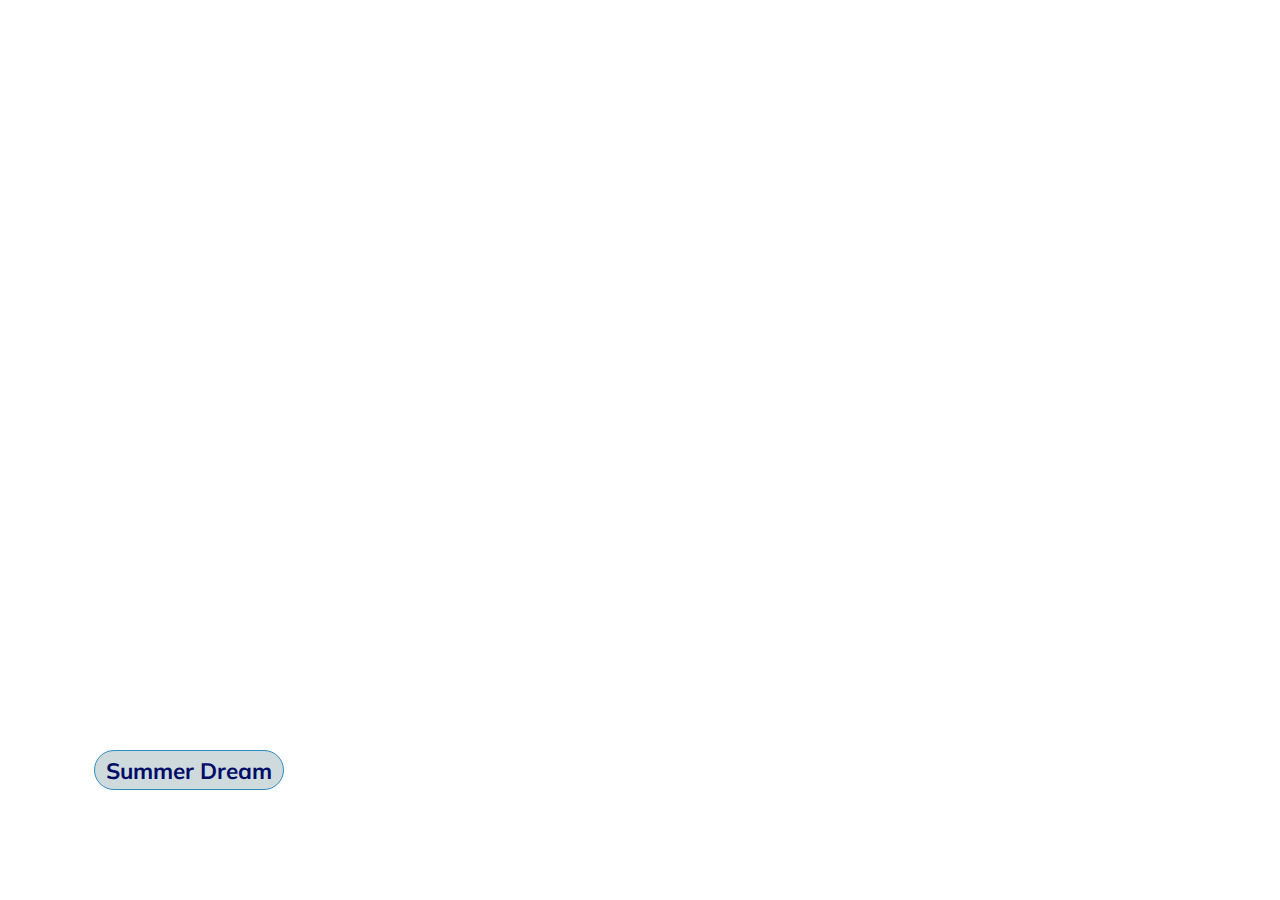
<file: Day_1-Expanding_Cards/index.html>
<!DOCTYPE html>
<html lang="en">

    <head>
        <meta charset="UTF-8">
        <meta http-equiv="X-UA-Compatible" content="IE=edge">
        <meta name="viewport" content="width=device-width, initial-scale=1.0">
        <title>Expanding cards</title>
        <link rel="stylesheet" href="style.css">

        <!-- Font awesome links -->
        <link rel="stylesheet" href="https://use.fontawesome.com/releases/v5.15.3/css/all.css"
            integrity="sha384-SZXxX4whJ79/gErwcOYf+zWLeJdY/qpuqC4cAa9rOGUstPomtqpuNWT9wdPEn2fk" crossorigin="anonymous">

        <link rel="stylesheet" href="https://cdnjs.cloudflare.com/ajax/libs/font-awesome/5.15.3/css/all.min.css"
            integrity="sha512-iBBXm8fW90+nuLcSKlbmrPcLa0OT92xO1BIsZ+ywDWZCvqsWgccV3gFoRBv0z+8dLJgyAHIhR35VZc2oM/gI1w=="
            crossorigin="anonymous" referrerpolicy="no-referrer" />
    </head>

    <body>
        <div class="container">
            <div class="panel active"
                style="background-image: url('https://images.unsplash.com/photo-1625003847161-3e69d7a6ae04?ixid=MnwxMjA3fDB8MHxwaG90by1wYWdlfHx8fGVufDB8fHx8&ixlib=rb-1.2.1&auto=format&fit=crop&w=334&q=80');">
                <h3>Summer Dream</h3>
            </div>

            <div class="panel"
                style="background-image: url('https://images.unsplash.com/photo-1625042880626-3705c85a4bbe?ixid=MnwxMjA3fDB8MHxwaG90by1wYWdlfHx8fGVufDB8fHx8&ixlib=rb-1.2.1&auto=format&fit=crop&w=334&q=80');">
                <h3>Unreal arhitecture</h3>
            </div>

            <div class="panel"
                style="background-image: url('https://images.unsplash.com/photo-1625037740348-f51ccf50df03?ixid=MnwxMjA3fDB8MHxwaG90by1wYWdlfHx8fGVufDB8fHx8&ixlib=rb-1.2.1&auto=format&fit=crop&w=400&q=80');">
                <h3>Explore the world</h3>
            </div>

            <div class="panel"
                style="background-image: url('https://images.unsplash.com/photo-1624973192803-c52b7530afe8?ixid=MnwxMjA3fDB8MHxwaG90by1wYWdlfHx8fGVufDB8fHx8&ixlib=rb-1.2.1&auto=format&fit=crop&w=375&q=80');">
                <h3>Tormented water</h3>
            </div>

            <div class="panel"
                style="background-image: url('https://images.unsplash.com/photo-1625036808110-d6309e6f842b?ixid=MnwxMjA3fDB8MHxwaG90by1wYWdlfHx8fGVufDB8fHx8&ixlib=rb-1.2.1&auto=format&fit=crop&w=334&q=80');">
                <h3>Sweet life</h3>
            </div>
        </div>

        <script src="script.js"></script>
    </body>

</html>
</file>
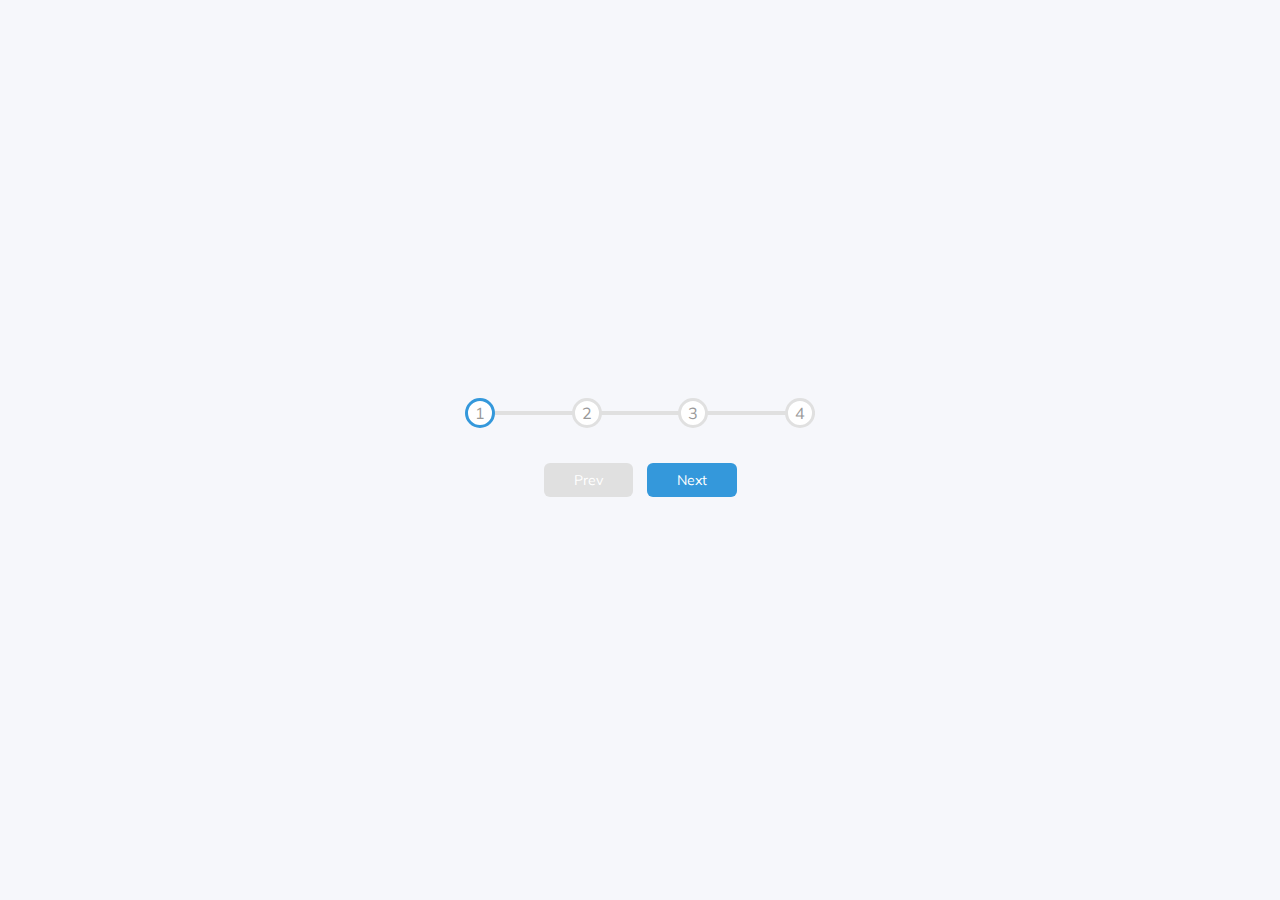
<file: Day_2-Progress-Bar/index.html>
<!DOCTYPE html>
<html lang="en">
  <head>
    <meta charset="UTF-8" />
    <meta http-equiv="X-UA-Compatible" content="IE=edge" />
    <meta name="viewport" content="width=device-width, initial-scale=1.0" />
    <title>Progress Steps</title>
    <link rel="stylesheet" href="style.css" />

    <!-- Font awesome links -->
    <link
      rel="stylesheet"
      href="https://use.fontawesome.com/releases/v5.15.3/css/all.css"
      integrity="sha384-SZXxX4whJ79/gErwcOYf+zWLeJdY/qpuqC4cAa9rOGUstPomtqpuNWT9wdPEn2fk"
      crossorigin="anonymous"
    />

    <link
      rel="stylesheet"
      href="https://cdnjs.cloudflare.com/ajax/libs/font-awesome/5.15.3/css/all.min.css"
      integrity="sha512-iBBXm8fW90+nuLcSKlbmrPcLa0OT92xO1BIsZ+ywDWZCvqsWgccV3gFoRBv0z+8dLJgyAHIhR35VZc2oM/gI1w=="
      crossorigin="anonymous"
      referrerpolicy="no-referrer"
    />
  </head>

  <body>
    <div class="container">
      <div class="progress-container">
        <!-- The line where the circles and numbers sit on -->
        <div class="progress" id="progress"></div>
        <div class="circle active">1</div>
        <div class="circle">2</div>
        <div class="circle">3</div>
        <div class="circle">4</div>
      </div>
      <button class="btn" id="prev" disabled>Prev</button>
      <button class="btn" id="next">Next</button>
    </div>

    <script src="script.js"></script>
  </body>
</html>
</file>
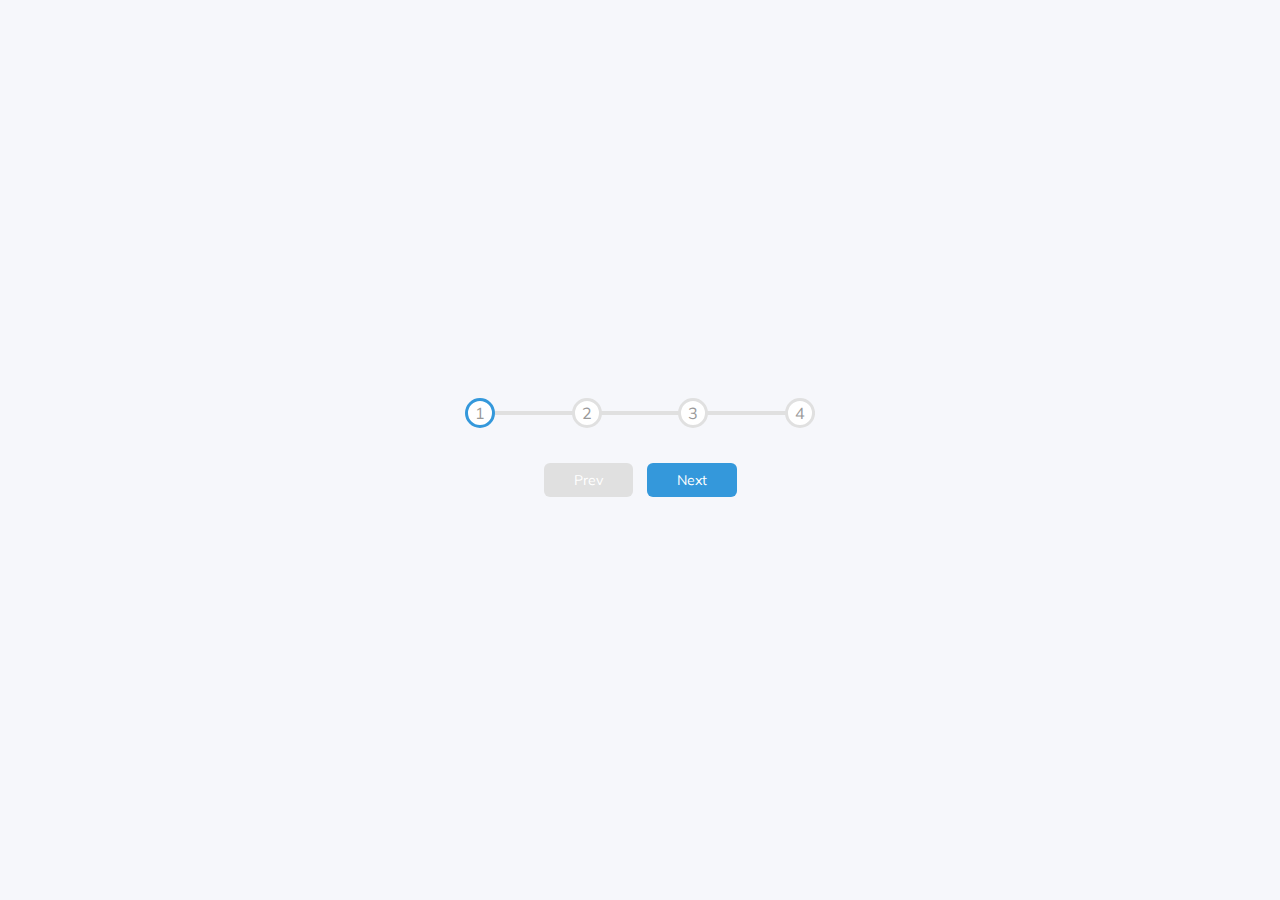
<file: Day_2/index.html>
<!DOCTYPE html>
<html lang="en">
  <head>
    <meta charset="UTF-8" />
    <meta http-equiv="X-UA-Compatible" content="IE=edge" />
    <meta name="viewport" content="width=device-width, initial-scale=1.0" />
    <title>Progress Steps</title>
    <link rel="stylesheet" href="style.css" />

    <!-- Font awesome links -->
    <link
      rel="stylesheet"
      href="https://use.fontawesome.com/releases/v5.15.3/css/all.css"
      integrity="sha384-SZXxX4whJ79/gErwcOYf+zWLeJdY/qpuqC4cAa9rOGUstPomtqpuNWT9wdPEn2fk"
      crossorigin="anonymous"
    />

    <link
      rel="stylesheet"
      href="https://cdnjs.cloudflare.com/ajax/libs/font-awesome/5.15.3/css/all.min.css"
      integrity="sha512-iBBXm8fW90+nuLcSKlbmrPcLa0OT92xO1BIsZ+ywDWZCvqsWgccV3gFoRBv0z+8dLJgyAHIhR35VZc2oM/gI1w=="
      crossorigin="anonymous"
      referrerpolicy="no-referrer"
    />
  </head>

  <body>
    <div class="container">
      <div class="progress-container">
        <div class="progress" id="progress"></div>
        <div class="circle active">1</div>
        <div class="circle">2</div>
        <div class="circle">3</div>
        <div class="circle">4</div>
      </div>
      <button class="btn" id="prev" disabled>Prev</button>
      <button class="btn" id="next">Next</button>
    </div>

    <script src="script.js"></script>
  </body>
</html>
</file>
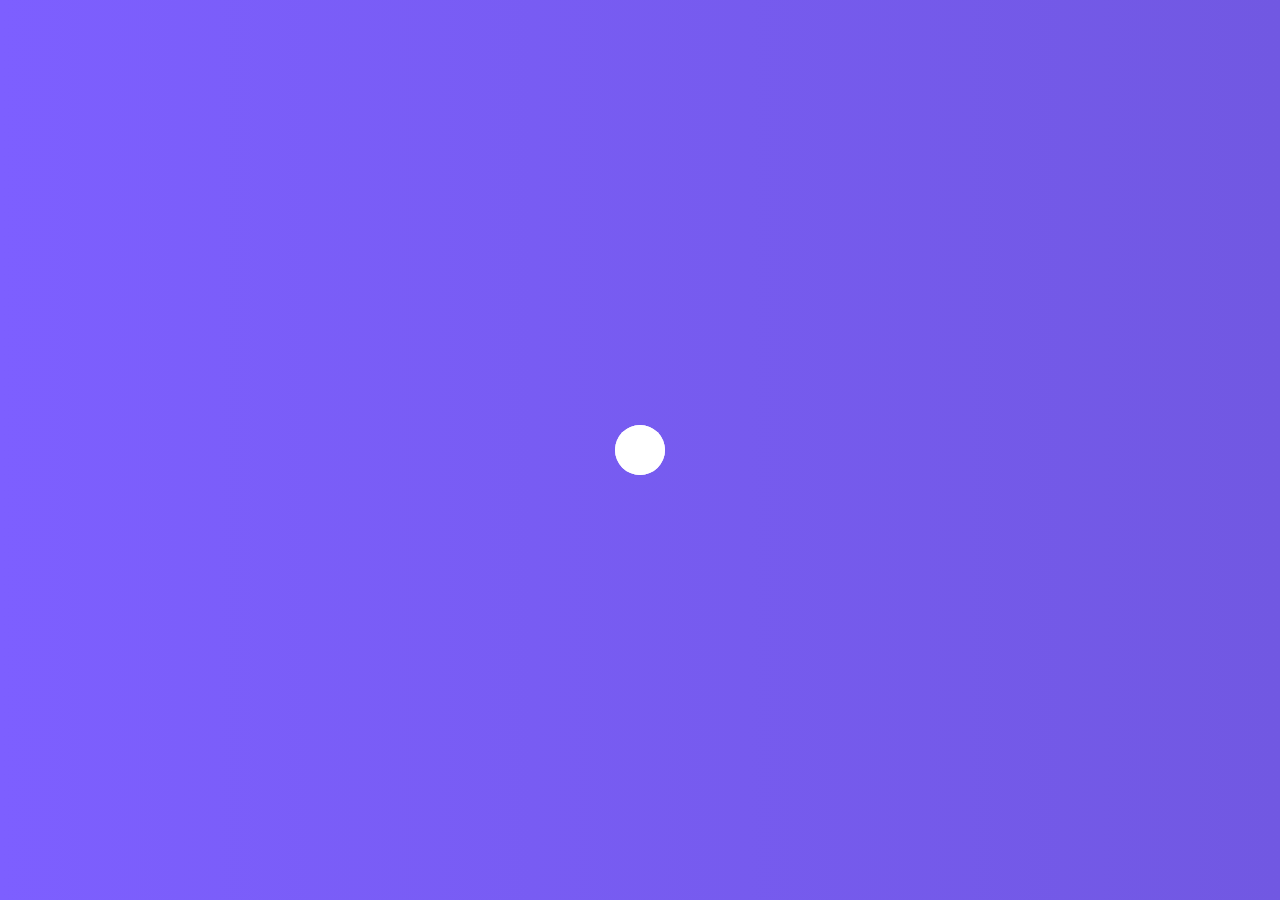
<file: Day_4-Hide_Search/index.html>
<!DOCTYPE html>
<html lang="en">
  <head>
    <meta charset="UTF-8" />
    <meta http-equiv="X-UA-Compatible" content="IE=edge" />
    <meta name="viewport" content="width=device-width, initial-scale=1.0" />
    <title>Hidden Search</title>
    <link rel="stylesheet" href="style.css" />

    <!-- Font awesome links -->
    <link
      rel="stylesheet"
      href="https://use.fontawesome.com/releases/v5.15.3/css/all.css"
      integrity="sha384-SZXxX4whJ79/gErwcOYf+zWLeJdY/qpuqC4cAa9rOGUstPomtqpuNWT9wdPEn2fk"
      crossorigin="anonymous"
    />
    <link
      rel="stylesheet"
      href="https://cdnjs.cloudflare.com/ajax/libs/font-awesome/5.15.3/css/all.min.css"
      integrity="sha512-iBBXm8fW90+nuLcSKlbmrPcLa0OT92xO1BIsZ+ywDWZCvqsWgccV3gFoRBv0z+8dLJgyAHIhR35VZc2oM/gI1w=="
      crossorigin="anonymous"
      referrerpolicy="no-referrer"
    />
  </head>

  <body>
    <div class="search">
      <input type="text" class="input" placeholder="Search..." />
      <button class="btn">
        <i class="fas fa-search"></i>
      </button>
    </div>
    <script src="script.js"></script>
  </body>
</html>
</file>
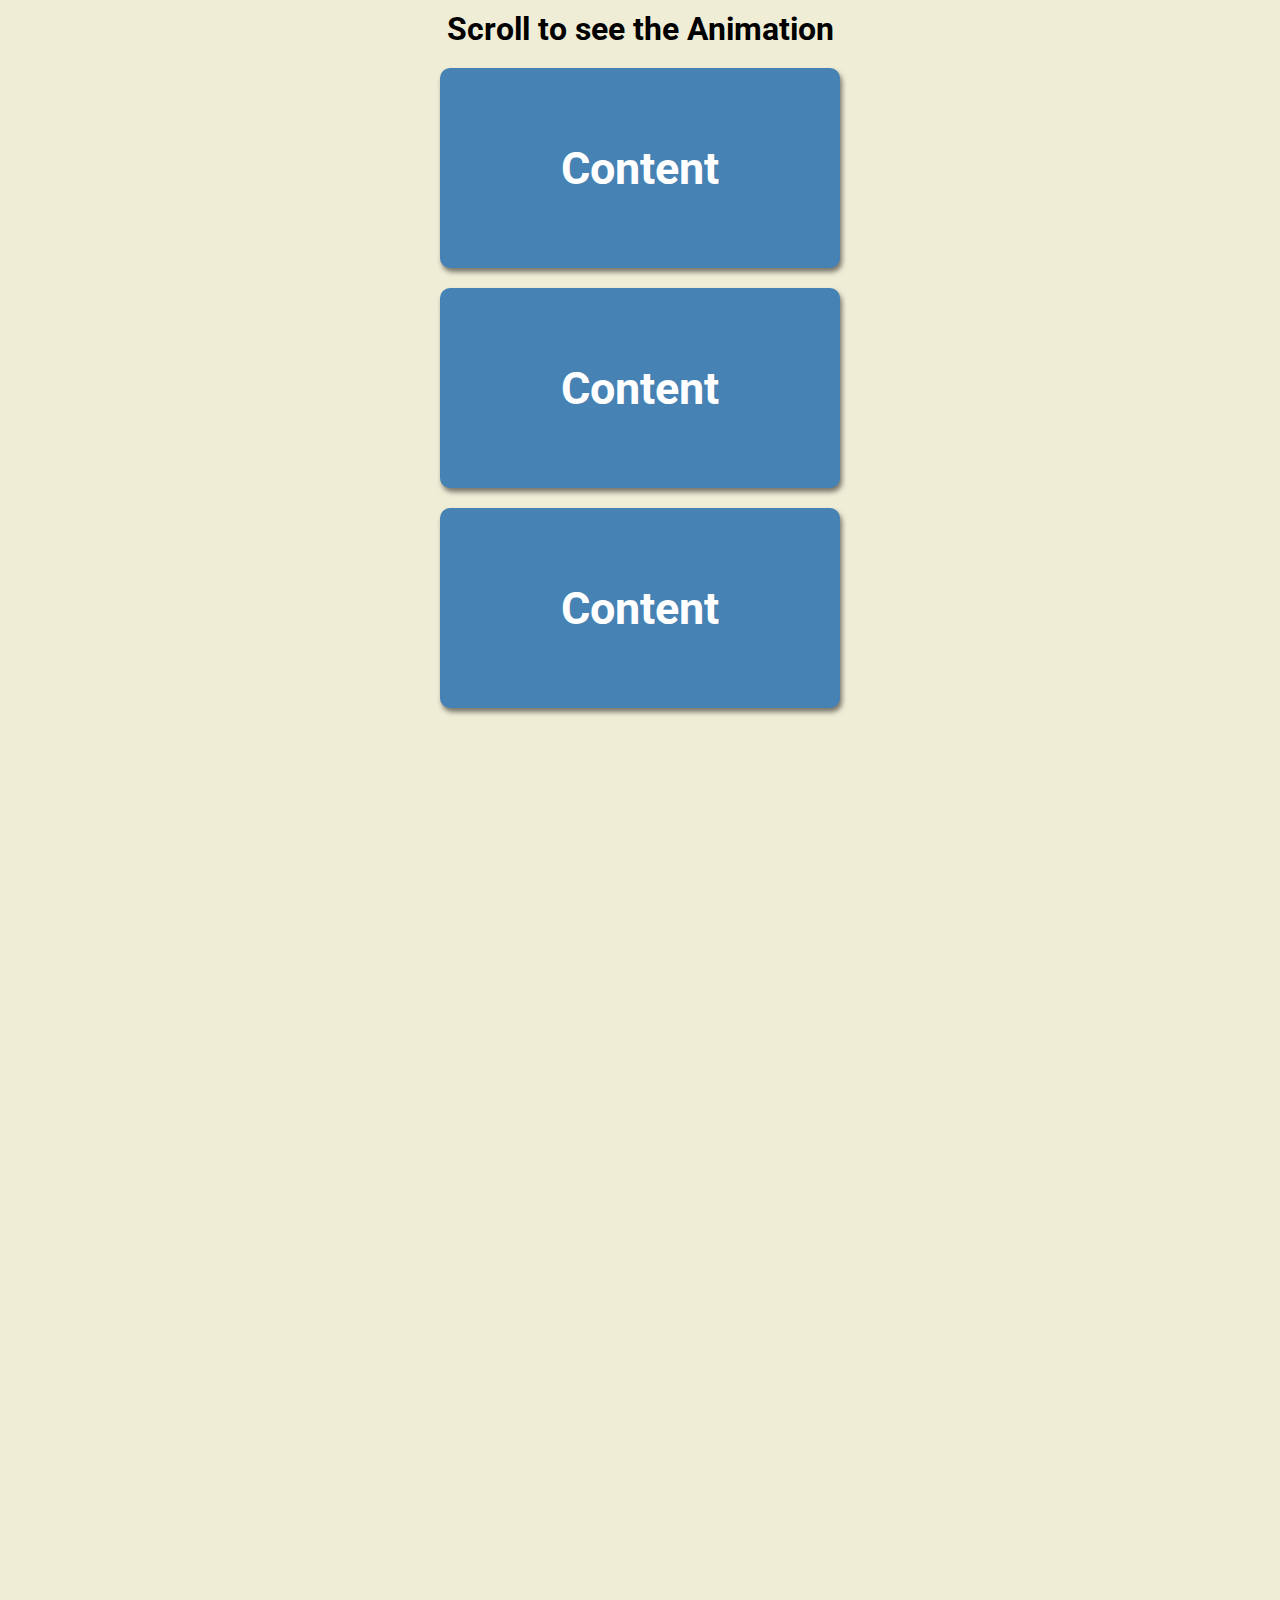
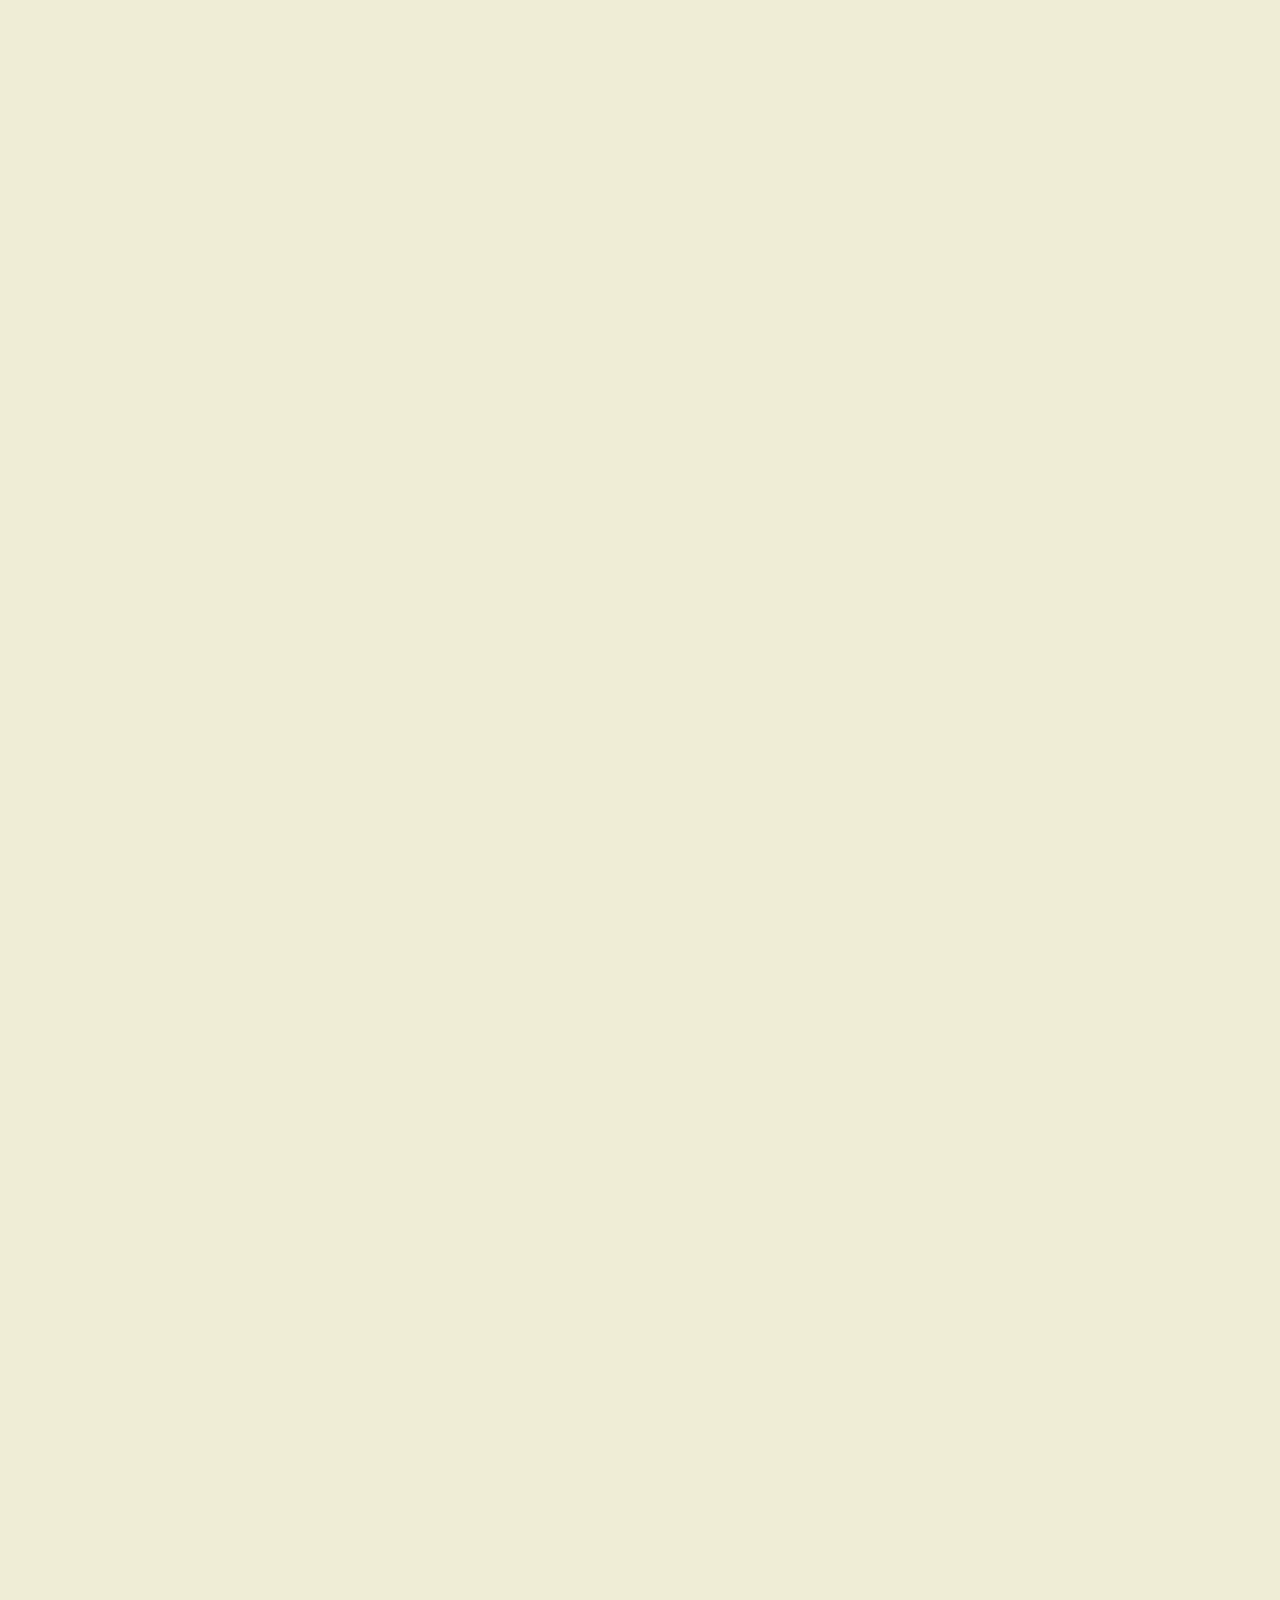
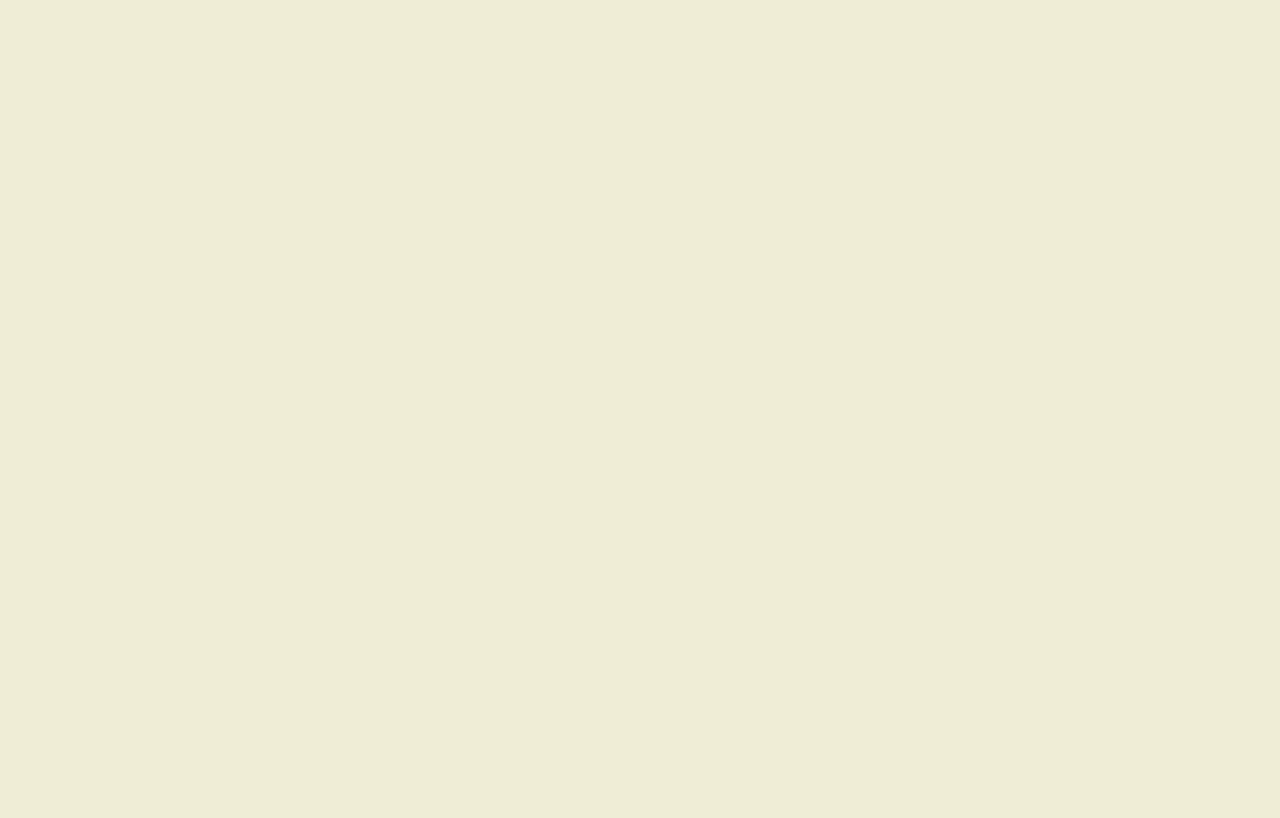
<file: Day_6-Scroll_Animation/index.html>
<!DOCTYPE html>
<html lang="en">
  <head>
    <meta charset="UTF-8" />
    <meta http-equiv="X-UA-Compatible" content="IE=edge" />
    <meta name="viewport" content="width=device-width, initial-scale=1.0" />
    <title>Scroll Animation</title>

    <link rel="stylesheet" href="style.css" />

    <!-- Font awesome links -->
    <link
      rel="stylesheet"
      href="https://use.fontawesome.com/releases/v5.15.3/css/all.css"
      integrity="sha384-SZXxX4whJ79/gErwcOYf+zWLeJdY/qpuqC4cAa9rOGUstPomtqpuNWT9wdPEn2fk"
      crossorigin="anonymous"
    />

    <link
      rel="stylesheet"
      href="https://cdnjs.cloudflare.com/ajax/libs/font-awesome/5.15.3/css/all.min.css"
      integrity="sha512-iBBXm8fW90+nuLcSKlbmrPcLa0OT92xO1BIsZ+ywDWZCvqsWgccV3gFoRBv0z+8dLJgyAHIhR35VZc2oM/gI1w=="
      crossorigin="anonymous"
      referrerpolicy="no-referrer"
    />
  </head>

  <body>
    <h1>Scroll to see the Animation</h1>
    <div class="box"><h2>Content</h2></div>
    <div class="box"><h2>Content</h2></div>
    <div class="box"><h2>Content</h2></div>
    <div class="box"><h2>Content</h2></div>
    <div class="box"><h2>Content</h2></div>
    <div class="box"><h2>Content</h2></div>
    <div class="box"><h2>Content</h2></div>
    <div class="box"><h2>Content</h2></div>
    <div class="box"><h2>Content</h2></div>
    <div class="box"><h2>Content</h2></div>
    <div class="box"><h2>Content</h2></div>
    <div class="box"><h2>Content</h2></div>
    <div class="box"><h2>Content</h2></div>
    <div class="box"><h2>Content</h2></div>
    <div class="box"><h2>Content</h2></div>
    <div class="box"><h2>Content</h2></div>
    <div class="box"><h2>Content</h2></div>
    <div class="box"><h2>Content</h2></div>
    <script src="script.js"></script>
  </body>
</html>
</file>
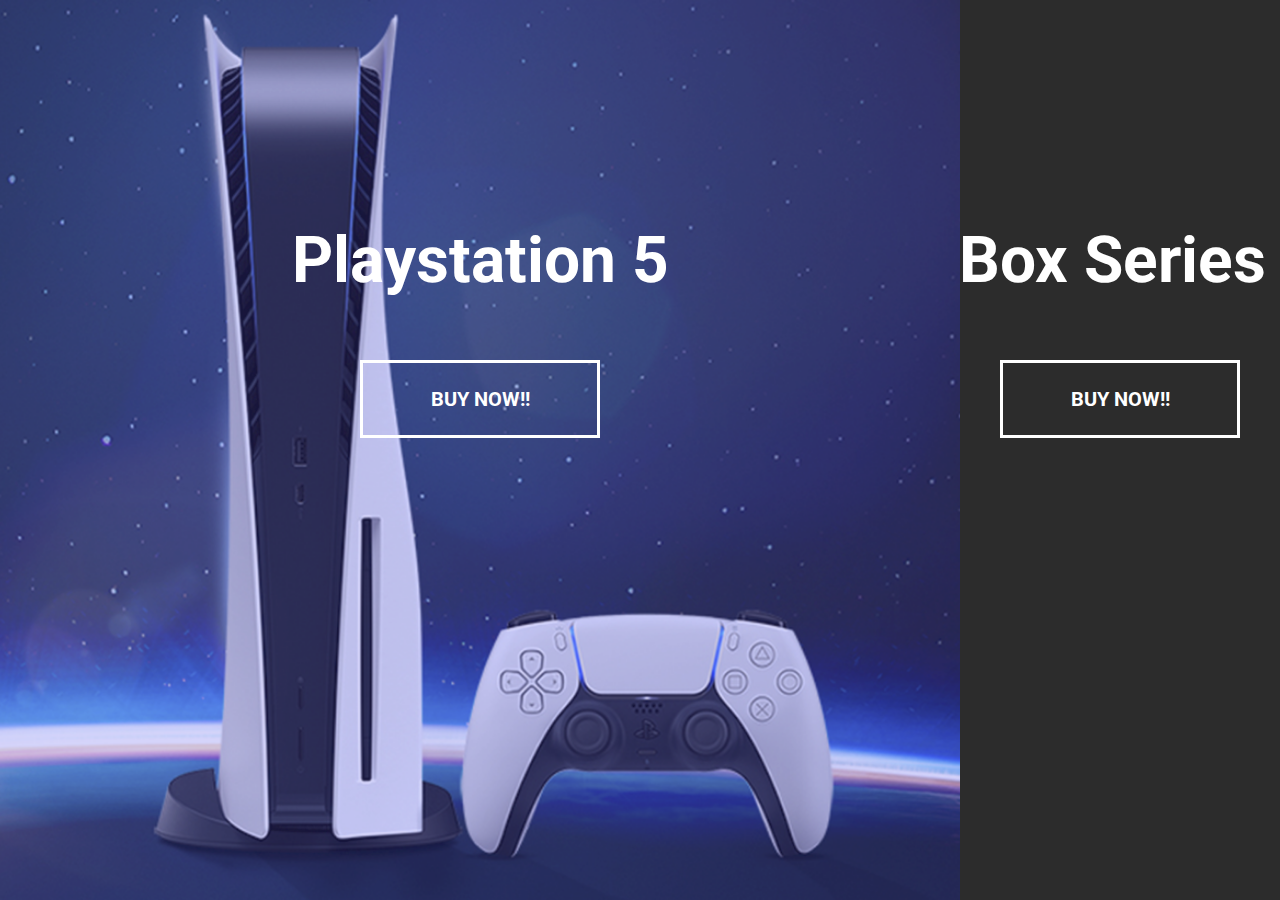
<file: Day_7-Split-Page/index.html>
<!DOCTYPE html>
<html lang="en">
  <head>
    <meta charset="UTF-8" />
    <meta http-equiv="X-UA-Compatible" content="IE=edge" />
    <meta name="viewport" content="width=device-width, initial-scale=1.0" />
    <title>Split Landing Page</title>
    <link rel="stylesheet" href="style.css" />

    <!-- Font awesome links -->
    <link
      rel="stylesheet"
      href="https://use.fontawesome.com/releases/v5.15.3/css/all.css"
      integrity="sha384-SZXxX4whJ79/gErwcOYf+zWLeJdY/qpuqC4cAa9rOGUstPomtqpuNWT9wdPEn2fk"
      crossorigin="anonymous"
    />

    <link
      rel="stylesheet"
      href="https://cdnjs.cloudflare.com/ajax/libs/font-awesome/5.15.3/css/all.min.css"
      integrity="sha512-iBBXm8fW90+nuLcSKlbmrPcLa0OT92xO1BIsZ+ywDWZCvqsWgccV3gFoRBv0z+8dLJgyAHIhR35VZc2oM/gI1w=="
      crossorigin="anonymous"
      referrerpolicy="no-referrer"
    />
  </head>

  <body>
    <div class="container">
      <div class="split left">
        <h1>Playstation 5</h1>
        <a href="#" class="btn">Buy Now!!</a>
      </div>
      <div class="split right">
        <h1>XBox Series X</h1>
        <a href="#" class="btn">Buy Now!!</a>
      </div>
    </div>

    <script src="script.js"></script>
  </body>
</html>
</file>
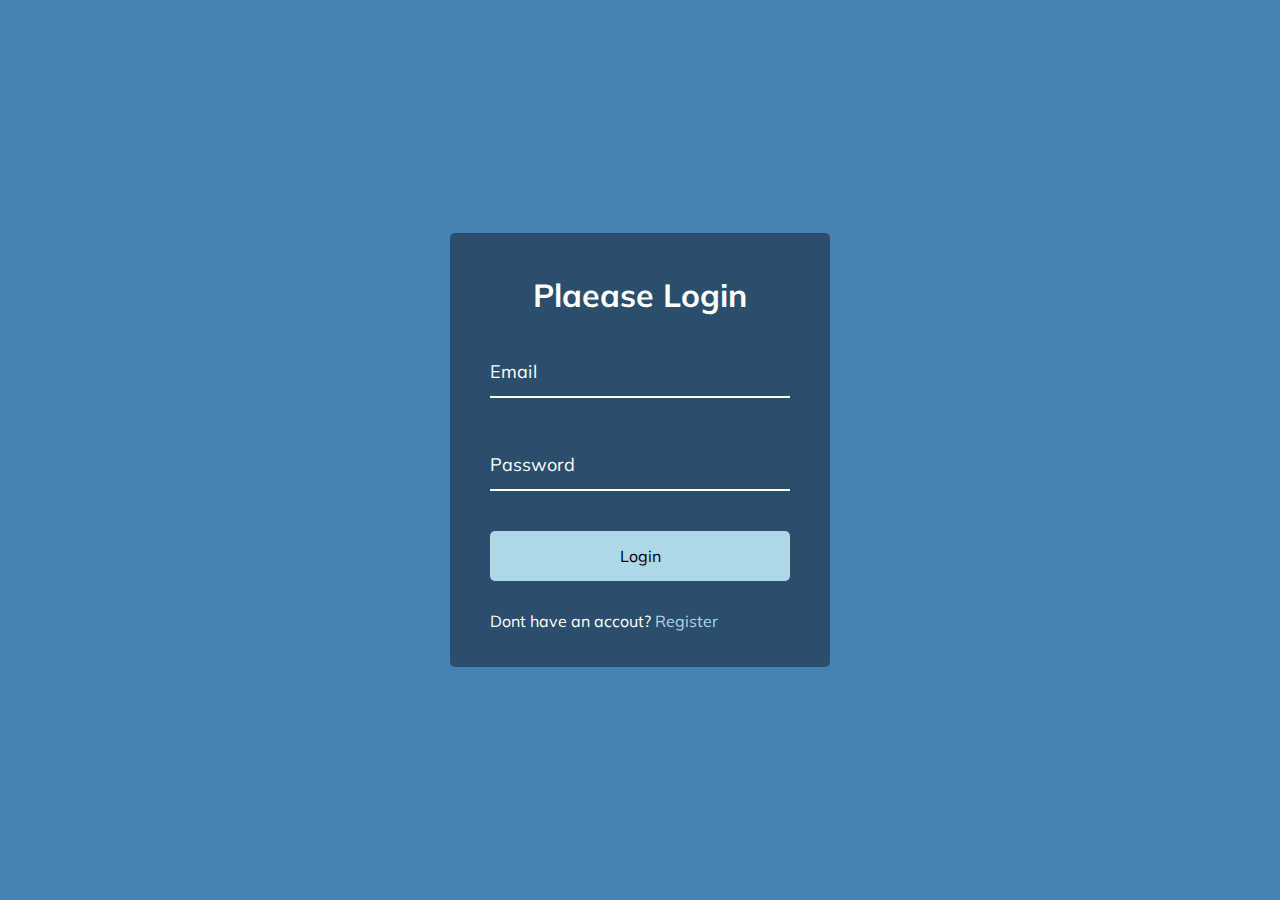
<file: Day_8-Wave-form/index.html>
<!DOCTYPE html>
<html lang="en">
    <head>
        <meta charset="UTF-8" />
        <meta http-equiv="X-UA-Compatible" content="IE=edge" />
        <meta name="viewport" content="width=device-width, initial-scale=1.0" />
        <title>Form Input Wave</title>
        <link rel="stylesheet" href="style.css" />

        <!-- Font awesome links -->
        <link
            rel="stylesheet"
            href="https://use.fontawesome.com/releases/v5.15.3/css/all.css"
            integrity="sha384-SZXxX4whJ79/gErwcOYf+zWLeJdY/qpuqC4cAa9rOGUstPomtqpuNWT9wdPEn2fk"
            crossorigin="anonymous"
        />

        <link
            rel="stylesheet"
            href="https://cdnjs.cloudflare.com/ajax/libs/font-awesome/5.15.3/css/all.min.css"
            integrity="sha512-iBBXm8fW90+nuLcSKlbmrPcLa0OT92xO1BIsZ+ywDWZCvqsWgccV3gFoRBv0z+8dLJgyAHIhR35VZc2oM/gI1w=="
            crossorigin="anonymous"
            referrerpolicy="no-referrer"
        />
    </head>

    <body>
        <div class="container">
            <h1>Plaease Login</h1>
            <form>
                <div class="form-control">
                    <input type="email" name="email" placeholder=" " required id="email" />
                    <label for="email">Email</label>
                </div>
                <div class="form-control">
                    <input type="password" name="password" id="password" required />
                    <label for="password">Password</label>
                </div>

                <button class="btn">Login</button>

                <p class="text">Dont have an accout? <a href="#">Register</a></p>
            </form>
        </div>

        <script src="script.js"></script>
    </body>
</html>
</file>
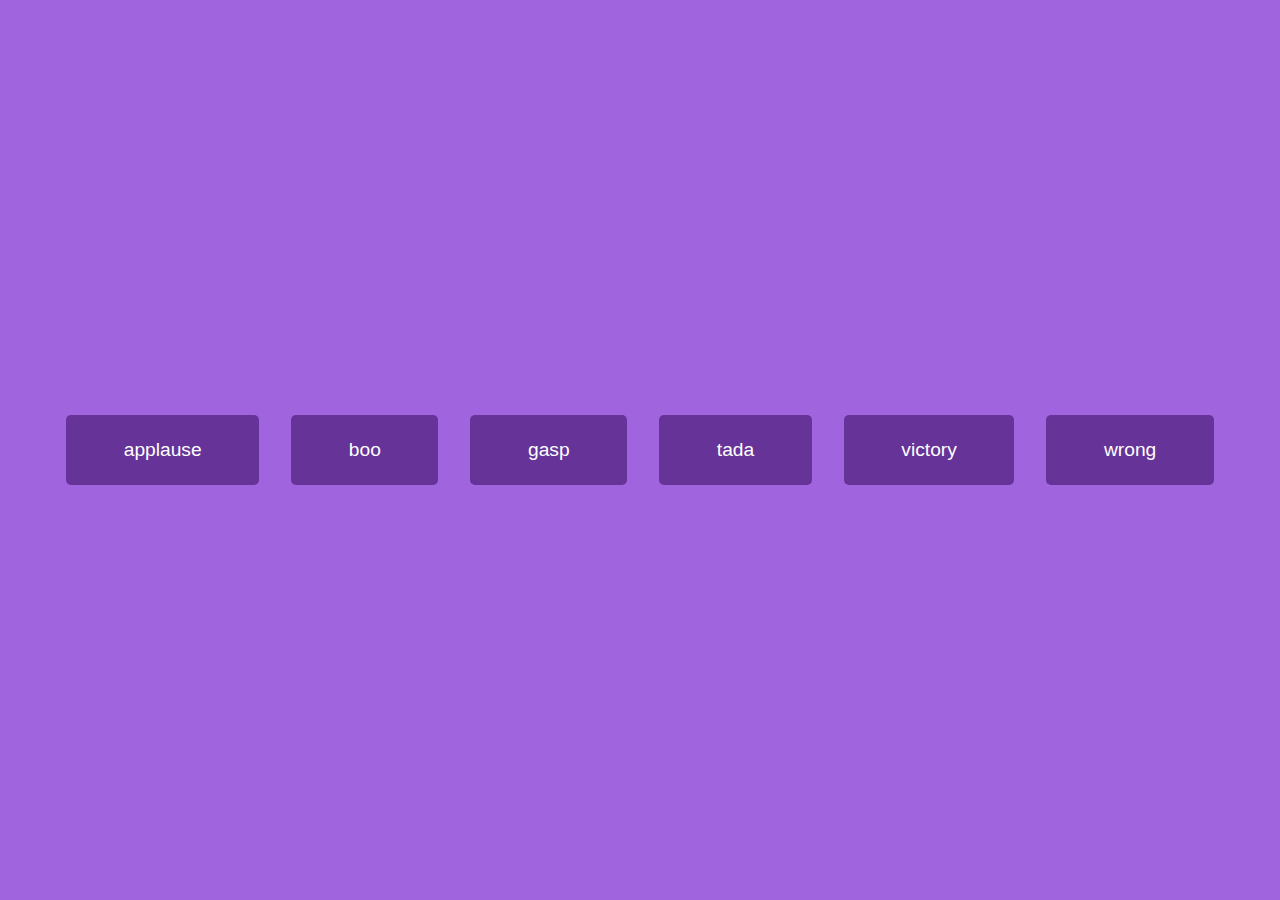
<file: Day_9-Sound-Board/index.html>
<!DOCTYPE html>
<html lang="en">
    <head>
        <meta charset="UTF-8" />
        <meta http-equiv="X-UA-Compatible" content="IE=edge" />
        <meta name="viewport" content="width=device-width, initial-scale=1.0" />
        <title>Sound Board</title>
        <link rel="stylesheet" href="style.css" />

        <!-- Font awesome links -->
        <link
            rel="stylesheet"
            href="https://use.fontawesome.com/releases/v5.15.3/css/all.css"
            integrity="sha384-SZXxX4whJ79/gErwcOYf+zWLeJdY/qpuqC4cAa9rOGUstPomtqpuNWT9wdPEn2fk"
            crossorigin="anonymous"
        />

        <link
            rel="stylesheet"
            href="https://cdnjs.cloudflare.com/ajax/libs/font-awesome/5.15.3/css/all.min.css"
            integrity="sha512-iBBXm8fW90+nuLcSKlbmrPcLa0OT92xO1BIsZ+ywDWZCvqsWgccV3gFoRBv0z+8dLJgyAHIhR35VZc2oM/gI1w=="
            crossorigin="anonymous"
            referrerpolicy="no-referrer"
        />
    </head>

    <body>
        <audio src="sounds/applause.mp3" id="applause"></audio>
        <audio src="sounds/boo.mp3" id="boo"></audio>
        <audio src="sounds/gasp.mp3" id="gasp"></audio>
        <audio src="sounds/tada.mp3" id="tada"></audio>
        <audio src="sounds/victory.mp3" id="victory"></audio>
        <audio src="sounds/wrong.mp3" id="wrong"></audio>

        <div id="buttons"></div>

        <script src="script.js"></script>
    </body>
</html>
</file>
<file: Day_1-Expanding_Cards/style.css>
/* We can import css like this */
@import url('https://fonts.googleapis.com/css?family=Muli&display=swap');


/* Universal selector to undo default behabiour */
* {
    box-sizing: border-box;
}

body {
    font-family: 'Muli', sans-serif;
    margin: 0;
    display: flex;
    justify-content: center;
    align-items: center;
    /* I give the body the ability to exapnd fully to the screen size so that i stays centered */
    height: 100vh; 
    /* Scrollbars wont show when content overflows */
    overflow: hidden;
}

.container {
    display: flex;
    width: 90vw;
}



.panel {
    background-size: auto 100%;
    background-position: center;
    background-repeat: repeat;
    height: 80vh;
    border-radius: 4em;

    cursor: pointer;
    /* How they can expand  */
    flex: 0.5;
    margin: 10px;
    /* The content inside will be  placed relative to the parent and not the hole page when i use absolute inside a nested child */
    position: relative;
    transition: flex 700ms ease-in;
}

.panel h3 {
    font-size: 1.4em;
    /* Absolute so that i can use bottom and left, since i m inside a relative container, the content will be placed relative to it */
    position: absolute;
    bottom: 20px;
    left: 20px;
    margin: 0;
    /* Opacity 0 means we cant see the content, then when i make it visible i make the text readable */
    opacity: 0;

    color: #000C66;
    background-color: #cfdadd;
    border: 1px solid #2E8BC0;
    border-radius: 2em;
    padding: 0.2em 0.5em;
}

.panel.active {
    flex: 5;
}

.panel.panel.active h3 {
    opacity: 1;
    transition: opacity 300ms ease-in 400ms;
}

/* What i set here takes place only under this value */
@media(max-width: 480px) {
    .container {
        width: 100vw;
    }

    .panel:nth-of-type(4), .panel:nth-of-type(5) {
        display: none;
    }
}
</file>
<file: Day_2-Progress-Bar/style.css>
/* We can import css like this */
@import url("https://fonts.googleapis.com/css2?family=Muli&display=swap");

:root {
  --line-border-fill: #3498db;
  --line-border-empty: #e0e0e0;
}

/* Universal selector to undo default behaviour */
* {
  box-sizing: border-box;
}

body {
  background-color: #f6f7fb;
  font-family: "Muli", sans-serif;
  margin: 0;
  display: flex;
  flex-direction: column;
  justify-content: center;
  align-items: center;
  /* I give the body the ability to exapnd fully to the screen size so that i stays centered */
  height: 100vh;
  /* Scrollbars wont show when content overflows */
  overflow: hidden;
}

.container {
  text-align: center;
}

/* Position the container that has the circles with numbers */
.progress-container {
  display: flex;
  justify-content: space-between;
  position: relative;
  margin-bottom: 30px;
  max-width: 100%;
  width: 350px;
}

/* The gray line that sits behind the scenes */
/* I dont understant how the top and transform are used both to move the line */
.progress-container::before {
  content: "";
  background-color: var(--line-border-empty);
  position: absolute;
  top: 50%;
  left: 0;
  transform: translateY(-50%);
  height: 4px;
  width: 100%;
  z-index: -1;
}

/* This stacks on top of the gray line and gives the sensation that it feels in the transition */
/* Initially we have no style aplied, hence the width is 0 */
.progress {
  background-color: var(--line-border-fill);
  position: absolute;
  top: 50%;
  left: 0;
  transform: translateY(-50%);
  height: 4px;
  width: 0%;
  z-index: -1;
  transition: 400ms ease;
}

/* Style the circles, they are divs with a specific width and border radios to create circles
  the flex is used to center the content inside them, the numbers themselves */
.circle {
  background-color: #fff;
  color: #999;
  border-radius: 50%;
  height: 30px;
  width: 30px;
  /* This centers the numbers inside the circle */
  display: flex;
  align-items: center;
  justify-content: center;
  border: 3px solid var(--line-border-empty);
  transition: 400ms ease;
}

.circle.active {
  border-color: var(--line-border-fill);
}

.btn {
  background-color: var(--line-border-fill);
  color: #fff;
  border: 0;
  border-radius: 6px;
  cursor: pointer;
  font-family: inherit;
  padding: 8px 30px;
  margin: 5px;
  font-size: 14px;
}

/* Shrink the size a little bit when i press, with no transition for instant feedback */
.btn:active {
  transform: scale(0.95);
}

/* Visual feedback, it shrinks just a little bit when pressed bcs the outline gets erased */
.btn:focus {
  outline: 0;
}

/* When the btn has the atribute disabled i changed the way the cursor shows when i hover over it 
  and give virsual response with the bg color*/
.btn:disabled {
  background-color: var(--line-border-empty);
  cursor: not-allowed;
}
</file>
<file: Day_2/style.css>
/* We can import css like this */
@import url("https://fonts.googleapis.com/css2?family=Muli&display=swap");

:root {
  --line-border-fill: #3498db;
  --line-border-empty: #e0e0e0;
}

/* Universal selector to undo default behaviour */
* {
  box-sizing: border-box;
}

body {
  background-color: #f6f7fb;
  font-family: "Muli", sans-serif;
  margin: 0;
  display: flex;
  flex-direction: column;
  justify-content: center;
  align-items: center;
  /* I give the body the ability to exapnd fully to the screen size so that i stays centered */
  height: 100vh;
  /* Scrollbars wont show when content overflows */
  overflow: hidden;
}

.container {
  text-align: center;
}

/* Position the container that has the circles with numbers */
.progress-container {
  display: flex;
  justify-content: space-between;
  position: relative;
  margin-bottom: 30px;
  max-width: 100%;
  width: 350px;
}

/* The gray line that sits behind the scenes */
/* I dont understant how the top and transform are used both to move the line */
.progress-container::before {
  content: "";
  background-color: var(--line-border-empty);
  position: absolute;
  top: 50%;
  left: 0;
  transform: translateY(-50%);
  height: 4px;
  width: 100%;
  z-index: -1;
}

/* This stacks on top of the gray line and gives the sensation that it feels in the transition */
/* Initially we have no style aplied, hence the width is 0 */
.progress {
  background-color: var(--line-border-fill);
  position: absolute;
  top: 50%;
  left: 0;
  transform: translateY(-50%);
  height: 4px;
  width: 0%;
  z-index: -1;
  transition: 400ms ease;
}

/* Style the circles, they are divs with a specific width and border radios to create circles
  the flex is used to center the content inside them, the numbers themselves */
.circle {
  background-color: #fff;
  color: #999;
  border-radius: 50%;
  height: 30px;
  width: 30px;
  /* This centers the numbers inside the circle */
  display: flex;
  align-items: center;
  justify-content: center;
  border: 3px solid var(--line-border-empty);
  transition: 400ms ease;
}

.circle.active {
  border-color: var(--line-border-fill);
}

.btn {
  background-color: var(--line-border-fill);
  color: #fff;
  border: 0;
  border-radius: 6px;
  cursor: pointer;
  font-family: inherit;
  padding: 8px 30px;
  margin: 5px;
  font-size: 14px;
}

/* Shrink the size a little bit when i press, with no transition for instant feedback */
.btn:active {
  transform: scale(0.95);
}

/* Visual feedback, it shrinks just a little bit when pressed bcs the outline gets erased */
.btn:focus {
  outline: 0;
}

/* When the btn has the atribute disabled i changed the way the cursor shows when i hover over it 
  and give virsual response with the bg color*/
.btn:disabled {
  background-color: var(--line-border-empty);
  cursor: not-allowed;
}
</file>
<file: Day_4-Hide_Search/style.css>
/* We can import css like this */
@import url("https://fonts.googleapis.com/css2?family=Roboto:wght@400;700&display=swap");

/* Universal selector to undo default behabiour */
* {
  box-sizing: border-box;
}

body {
  background-image: linear-gradient(90deg, #7d5fff, #7158e2);
  font-family: "Roboto", sans-serif;
  margin: 0;
  display: flex;
  justify-content: center;
  align-items: center;
  /* I give the body the ability to exapnd fully to the screen size so that i stays centered */
  height: 100vh;
  /* Scrollbars wont show when content overflows */
  overflow: hidden;
}

.search {
  position: relative;
  height: 50px;
}

.search .input {
  background-color: #fff;
  border: 0;
  font-size: 18px;
  padding: 15px;
  height: 50px;
  width: 50px;
  transition: width 300ms ease;
  border-radius: 30px;
}

.btn {
  background-color: #fff;
  border: 0;
  cursor: pointer;
  font-size: 24px;
  position: absolute;
  top: 0;
  left: 0;
  height: 50px;
  width: 50px;
  transition: transform 300ms ease;
  border-radius: 30px;
}

.btn:hover {
  box-shadow: 0 0 20px #444;
}

.btn:focus,
.input:focus {
  outline: none;
}

.search.active .input {
  width: 200px;
}

.search.active .btn {
  /* The width is 200, so i think it s for safety porpouses bcs wh */
  transform: translateX(210px);
}
</file>
<file: Day_6-Scroll_Animation/style.css>
/* We can import css like this */
@import url("https://fonts.googleapis.com/css2?family=Roboto:wght@400;700&display=swap");

/* Universal selector to undo default behabiour */
* {
  box-sizing: border-box;
}

body {
  background-color: #efedd6;
  font-family: "Roboto", sans-serif;
  margin: 0;
  display: flex;
  flex-direction: column;
  justify-content: center;
  align-items: center;
  overflow-x: hidden;
}

h1 {
  margin: 10px;
}

.box {
  background-color: steelblue;
  color: #fff;
  display: flex;
  align-items: center;
  justify-content: center;
  width: 400px;
  height: 200px;
  margin: 10px;
  border-radius: 10px;
  box-shadow: 2px 4px 5px rgba(0, 0, 0, 0.5);
  transform: translateX(500%);
  transition: transform 400ms ease;
}

.box:nth-of-type(2n) {
  transform: translateX(-500%);
}

.box.show {
  transform: translateX(0);
}

.box h2 {
  font-size: 45px;
}
</file>
<file: Day_7-Split-Page/style.css>
/* We can import css like this */
@import url("https://fonts.googleapis.com/css2?family=Roboto:wght@400;700&display=swap");

:root {
  --left-bg-color: rgba(88, 85, 236, 0.75);
  --left-bg-color-light: rgba(88, 85, 236, 0.25);
  --right-bg-color: rgba(43, 43, 43, 0.9);
  --right-bg-color-light: rgba(28, 122, 28, 0.2);
  --left-btn-hover-color: rgba(87, 84, 236, 1);
  --right-btn-hover-color: rgba(28, 122, 28, 1);
  --hover-width-current: 75%;
  --hover-width-opposite: 25%;
  --speed: 800ms;
}

/* Universal selector to undo default behabiour */
* {
  box-sizing: border-box;
}

body {
  font-family: "Roboto", sans-serif;
  margin: 0;
  height: 100vh;
  overflow: hidden;
}

h1 {
  font-size: 4rem;
  color: #fff;
  position: absolute;
  left: 50%;
  top: 20%;
  transform: translateX(-50%);
  white-space: nowrap;
  margin-bottom: 20px;
}

.btn {
  position: absolute;
  display: flex;
  align-items: center;
  justify-content: center;
  left: 50%;
  top: 40%;
  transform: translateX(-50%);
  text-decoration: none;
  color: #fff;
  border: #fff solid 0.2rem;
  font-size: 1.25rem;
  font-weight: bold;
  text-transform: uppercase;
  width: 15rem;
  padding: 1.5rem;
  transition: all 0.2s linear;
}

.btn:hover {
  width: 18rem;
}

.split.left .btn:hover {
  background-color: var(--left-btn-hover-color);
  border-color: var(--left-btn-hover-color);
  box-shadow: rgba(0, 0, 0, 0.35) 0px 5px 15px;
}

.split.right .btn:hover {
  background-color: var(--right-btn-hover-color);
  border-color: var(--right-btn-hover-color);
  box-shadow: rgba(0, 0, 0, 0.35) 0px 5px 15px;
}

.container {
  position: relative;
  width: 100%;
  height: 100%;
  background: #333;
}

.split {
  position: absolute;
  width: 50%;
  height: 100%;
  overflow: hidden;
}

.split.left {
  left: 0;
  background: url("img/ps5.png");
  background-repeat: no-repeat;
  background-size: cover;
  background-position: center;
}

.split.left::before {
  content: "";
  position: absolute;
  width: 100%;
  height: 100%;
  background-color: var(--left-bg-color);
}

.split.right {
  right: 0;
  background: url("https://images.unsplash.com/photo-1621259182978-fbf93132d53d?ixlib=rb-1.2.1&ixid=MnwxMjA3fDB8MHxwaG90by1wYWdlfHx8fGVufDB8fHx8&auto=format&fit=crop&w=1489&q=80");
  background-repeat: no-repeat;
  background-size: cover;
  background-position: center;
}

.split.right::before {
  content: "";
  position: absolute;
  width: 100%;
  height: 100%;
  background-color: var(--right-bg-color);
}

.split.right:hover::before {
  background-color: var(--right-bg-color-light);
}

.split.left:hover::before {
  background-color: var(--left-bg-color-light);
}

.split.left,
.split.right,
.split.left::before,
.split.right::before {
  transition: all var(--speed) cubic-bezier(0.59, 1.18, 0.61, 0.93);
}

.hover-left .left {
  width: var(--hover-width-current);
}

.hover-left .right {
  width: var(--hover-width-opposite);
}

.hover-right .right {
  width: var(--hover-width-current);
}

.hover-right .left {
  width: var(--hover-width-opposite);
}

@media (max-width: 1000px) {
  h1 {
    font-size: 3rem;
    top: 25%;
  }

  .btn {
    padding: 1.2rem;
    width: 12rem;
  }
}

@media (max-width: 700px) {
  h1 {
    font-size: 2.25rem;
    top: 28%;
  }
}
</file>
<file: Day_8-Wave-form/style.css>
/* We can import css like this */
@import url("https://fonts.googleapis.com/css2?family=Muli&display=swap");

/* Universal selector to undo default behabiour */
* {
    box-sizing: border-box;
}

body {
    font-family: "Muli", sans-serif;
    background-color: steelblue;
    color: white;
    margin: 0;
    display: flex;
    flex-direction: column;
    justify-content: center;
    align-items: center;
    height: 100vh;
    overflow: hidden;
}

.container {
    background-color: rgba(0, 0, 0, 0.4);
    padding: 20px 40px;
    border-radius: 5px;
}

.container h1 {
    text-align: center;
    margin-bottom: 30px;
}

.container a {
    text-decoration: none;
    color: hsl(195, 53%, 79%);
}

.container a:active {
    text-decoration: none;
    color: hsl(195, 63%, 59%);
}

.btn {
    cursor: pointer;
    display: inline-block;
    width: 100%;
    background: lightblue;
    padding: 15px;
    font-family: inherit;
    font-size: 16px;
    border: 0;
    border-radius: 5px;
    transition: transform 100ms ease;
}

.btn:focus {
    outline: 0;
}

.btn:active {
    transform: scale(0.95);
}

.text {
    margin-top: 30px;
}

.form-control {
    position: relative;
    margin: 20px 0 40px;
    width: 300px;
}

.form-control input {
    background-color: transparent;
    border: 0;
    border-bottom: 2px #fff solid;
    display: block;
    width: 100%;
    padding: 15px 0;
    font-size: 18px;
    color: #fff;
}

.form-control input:focus,
.form-control input:valid {
    outline: 0;
    border-bottom-color: lightblue;
}

.form-control label {
    position: absolute;
    top: 15px;
    left: 0;
}

.form-control label span {
    display: inline-block;
    font-size: 18px;
    min-width: 5px;
    transition: 300ms cubic-bezier(0.68, -0.55, 0.265, 1.55);
}

.form-control input:focus + label span,
.form-control input:valid + label span,
.form-control input[type="email"]:not(:placeholder-shown) + label span {
    color: lightblue;
    transform: translateY(-125%);
}
</file>
<file: Day_9-Sound-Board/style.css>
/* We can import css like this */
@import url("https://fonts.googleapis.com/css2?family=Poppins:wght@200;400&display=swap");

/* Universal selector to undo default behabiour */
* {
    box-sizing: border-box;
}

body {
    background-color: rgb(161, 100, 223);
    font-family: "Roboto", sans-serif;
    display: flex;
    flex-wrap: wrap;
    justify-content: center;
    align-items: center;
    text-align: center;
    height: 100vh;
    overflow: hidden;
    margin: 0;
}

.btn {
    background-color: rebeccapurple;
    border-radius: 5px;
    border: none;
    color: white;
    margin: 1rem;
    padding: 1.25em 3em;
    font-size: 1.2rem;
    font-family: inherit;
    cursor: pointer;
}

.btn:hover {
    opacity: 0.9;
}

.btn:focus {
    outline: none;
}
</file>
